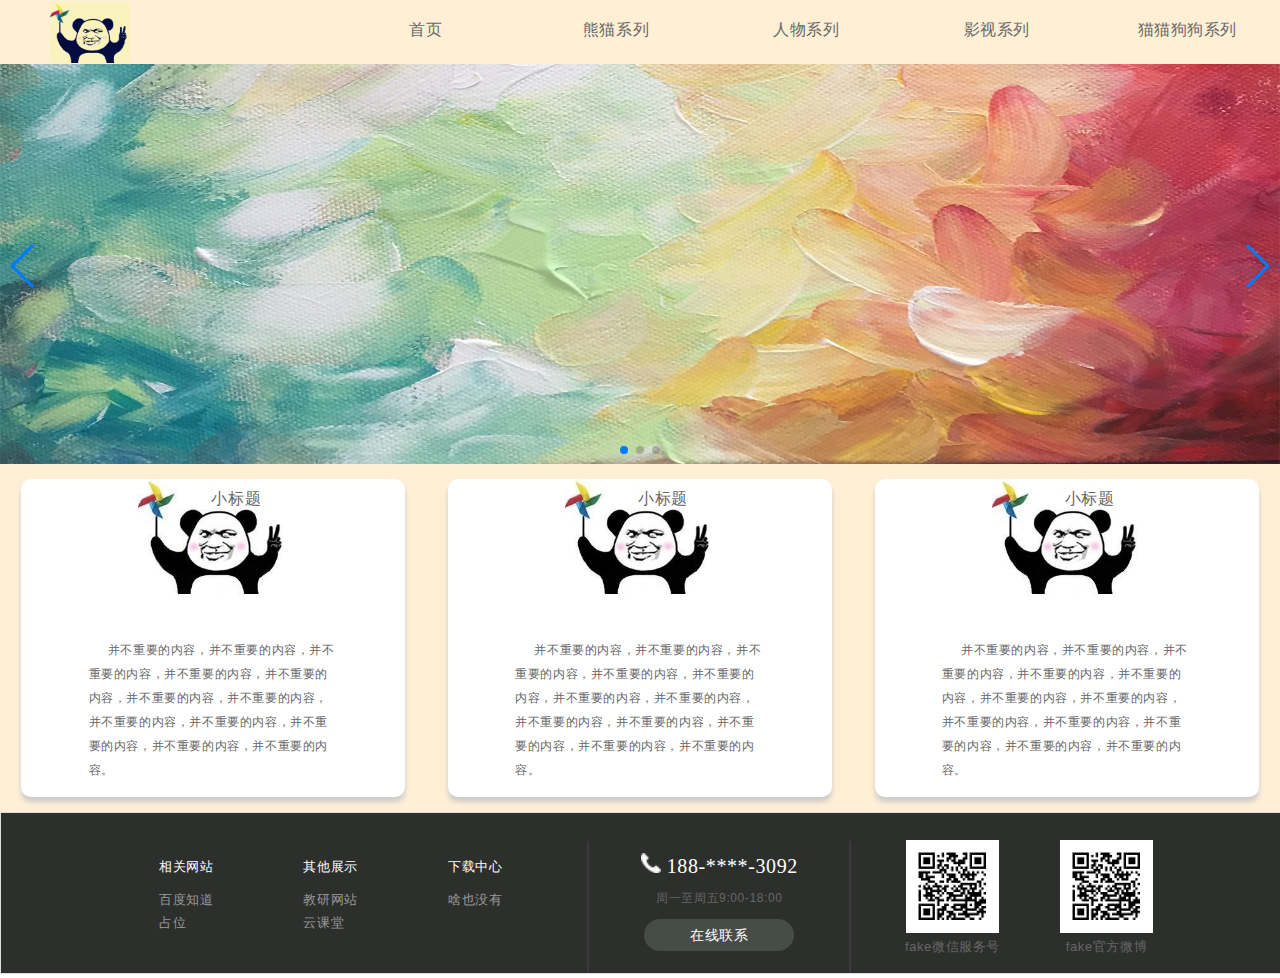
<file: index.html>
<!DOCTYPE html>
<html>
<head>
	<title>表情包网站</title>
	<link rel="stylesheet" href="css/swiper.min.css">
	<link rel="stylesheet" type="text/css" href="css/common.css">
</head>
<body>
	<iframe src="public/header.html" id="header" scrolling="no"></iframe>
	<section class="moveTop">
		<div class="swiper-container">
		    <div class="swiper-wrapper">
		        <div class="swiper-slide"><img class="banner" src="image/banner/banner2.png"></div>
		        <div class="swiper-slide"><img class="banner" src="image/banner/banner2.png"></div>
		        <div class="swiper-slide"><img class="banner" src="image/banner/banner2.png"></div>
		    </div>
		    <!-- 如果需要分页器 -->
		    <div class="swiper-pagination"></div>
		    
		    <!-- 如果需要导航按钮 -->
		    <div class="swiper-button-prev"></div>
		    <div class="swiper-button-next"></div>
		</div>
		<div class="preview">
			<div class="tab">
				<div class="tabTitle"><a href="#" class="pointer">小标题</a></div>
				<img src="image/logo.png">
				<span>并不重要的内容，并不重要的内容，并不重要的内容，并不重要的内容，并不重要的内容，并不重要的内容，并不重要的内容，并不重要的内容，并不重要的内容，并不重要的内容，并不重要的内容，并不重要的内容。</span>
			</div>
			<div class="tab">
				<div class="tabTitle"><a href="#" class="pointer">小标题</a></div>
				<img src="image/logo.png">
				<span>并不重要的内容，并不重要的内容，并不重要的内容，并不重要的内容，并不重要的内容，并不重要的内容，并不重要的内容，并不重要的内容，并不重要的内容，并不重要的内容，并不重要的内容，并不重要的内容。</span>
			</div>
			<div class="tab">
				<div class="tabTitle"><a href="#" class="pointer">小标题</a></div>
				<img src="image/logo.png">
				<span>并不重要的内容，并不重要的内容，并不重要的内容，并不重要的内容，并不重要的内容，并不重要的内容，并不重要的内容，并不重要的内容，并不重要的内容，并不重要的内容，并不重要的内容，并不重要的内容。</span>
			</div>
		</div>
	</section>
	<iframe src="public/footer.html" id="footer" scrolling="no"></iframe>
	<!-- <div style="width: 100%;height: 5px;margin-top: -5px;background: #292B29"></div> -->
	<script src="js/swiper.min.js"></script>
	<script>        
		var mySwiper = new Swiper ('.swiper-container', {
			direction: 'horizontal', // 垂直切换选项
			loop: true, // 循环模式选项
			autoplay: true,
			// 如果需要分页器
			pagination: {
			  el: '.swiper-pagination',
			  clickable: true,
			},

			// 如果需要前进后退按钮
			navigation: {
			  nextEl: '.swiper-button-next',
			  prevEl: '.swiper-button-prev',
			},
		})        
	</script>
</body>
</html>
</file>
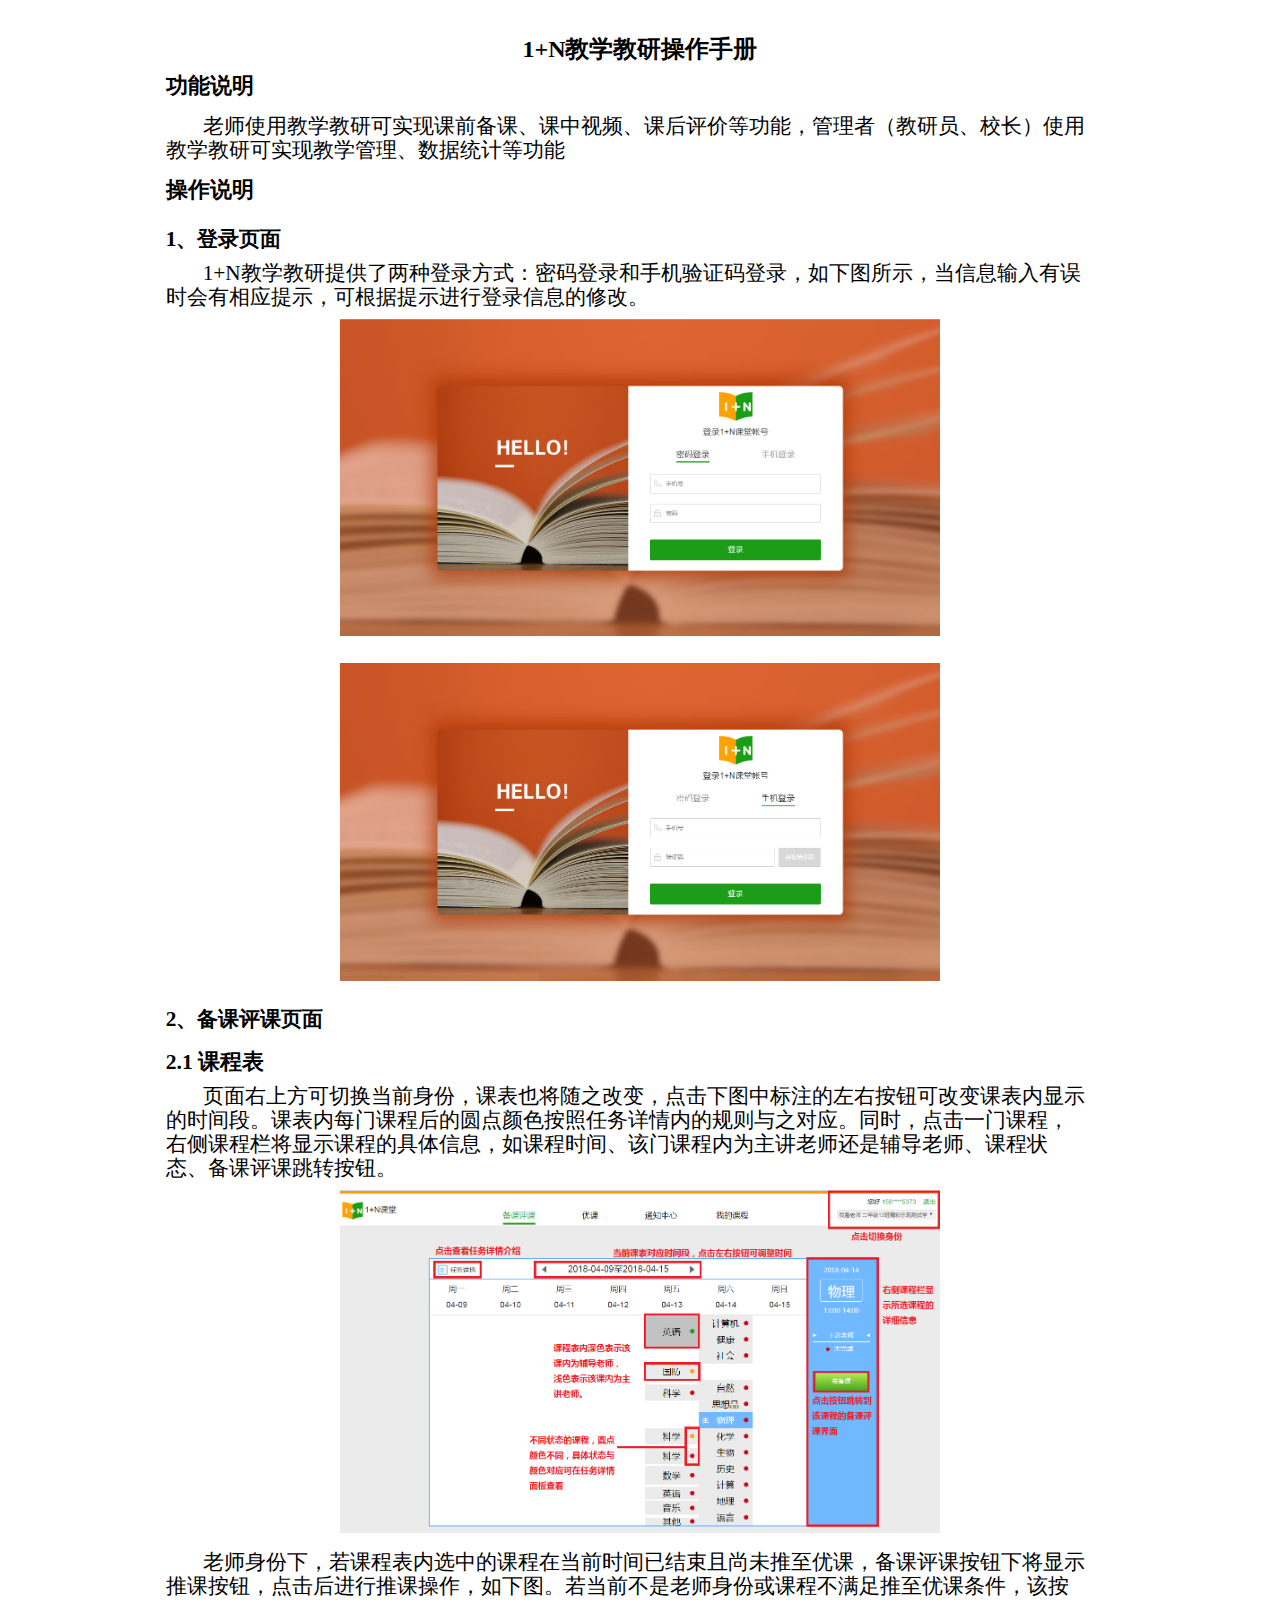
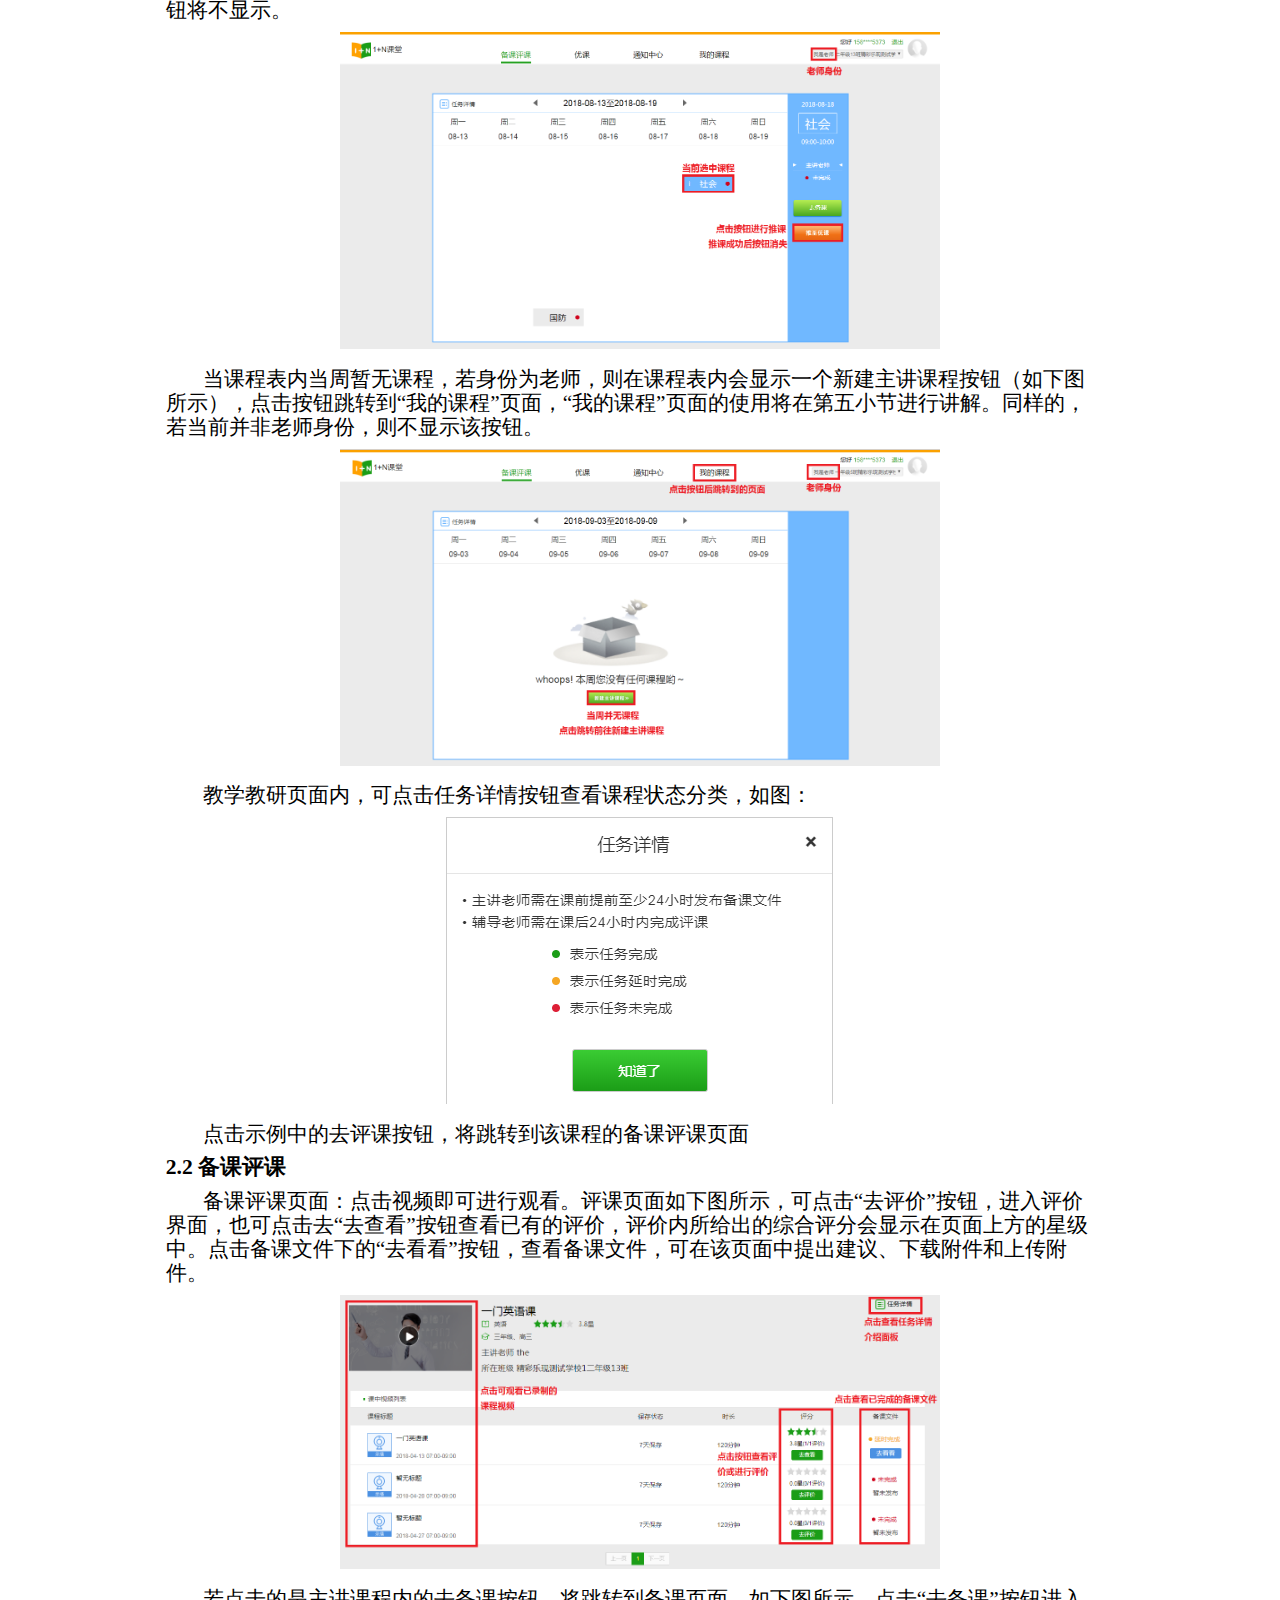
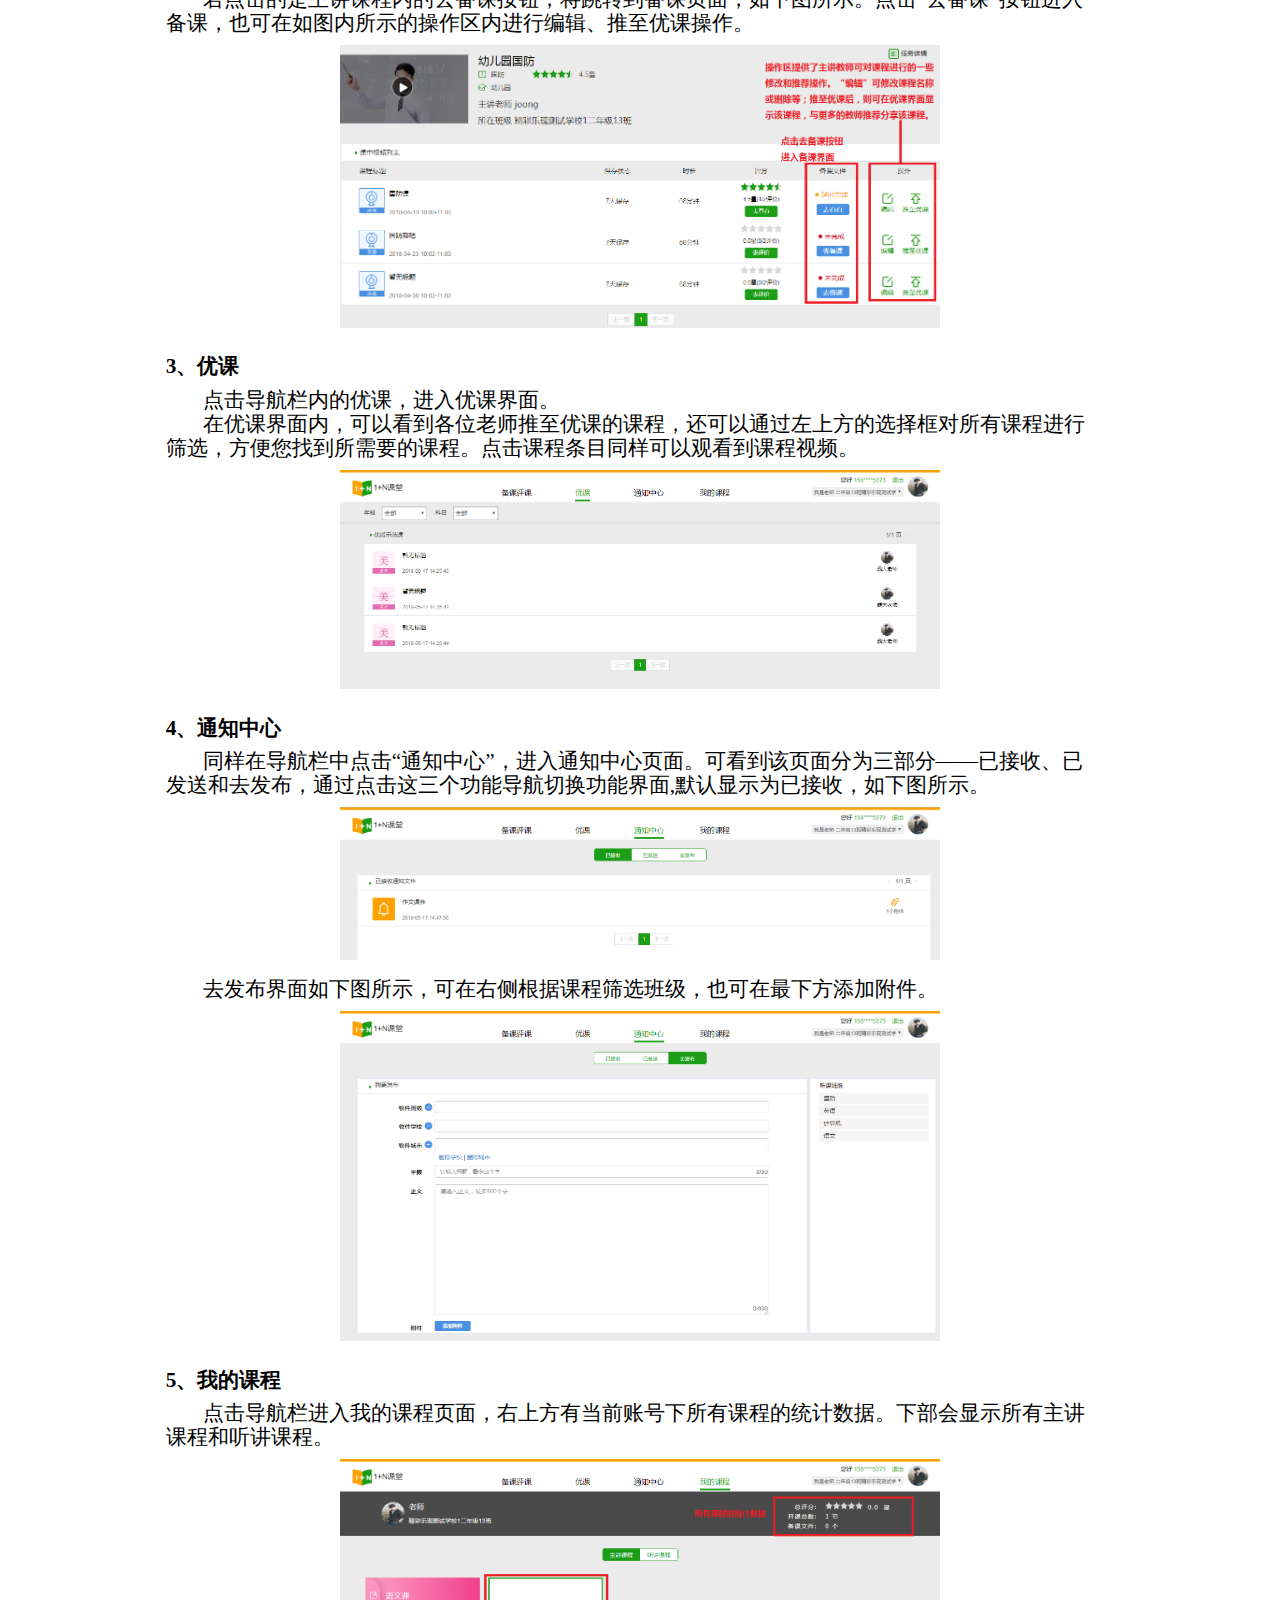
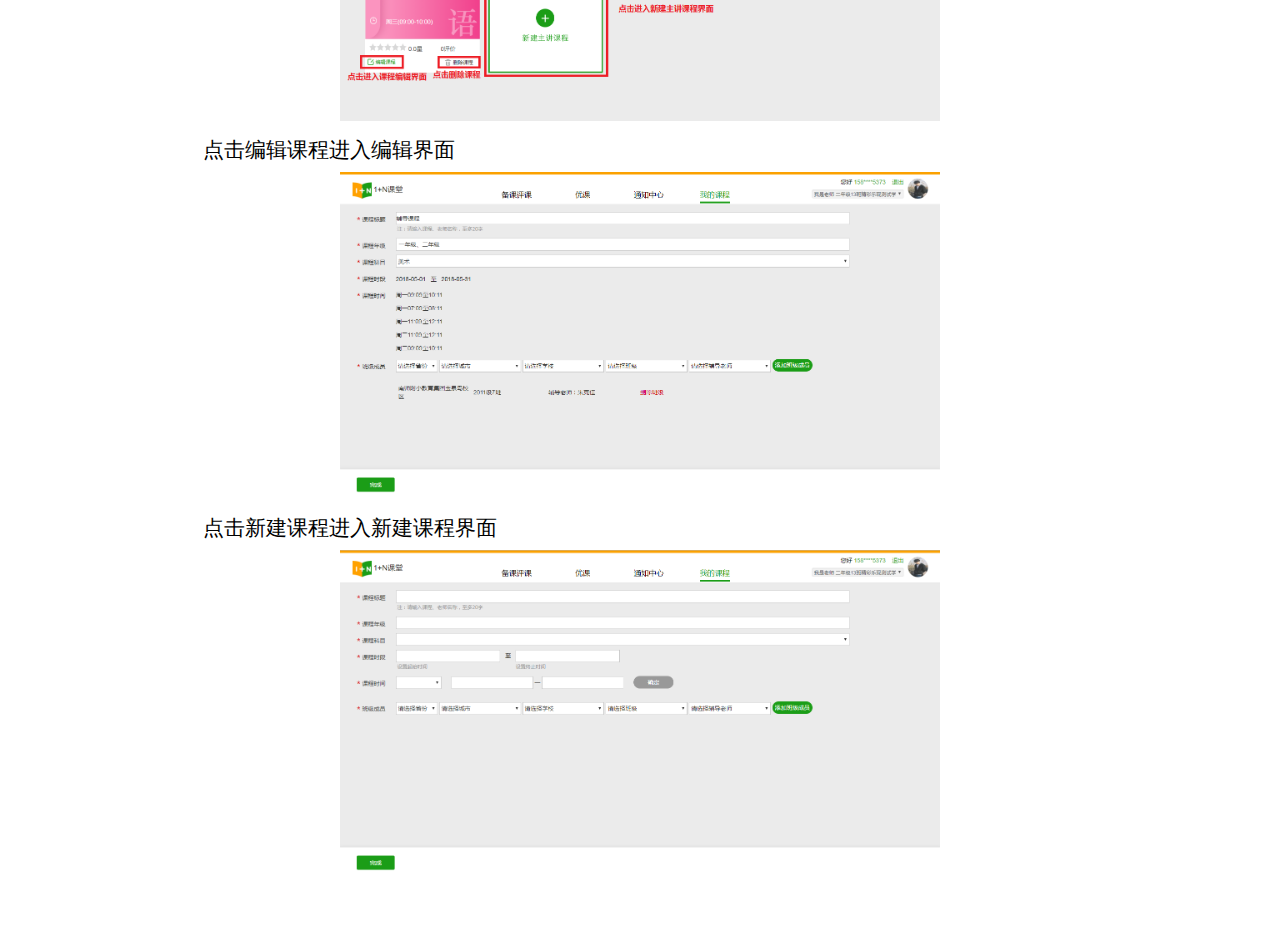
<file: setFou.html>
<!DOCTYPE html>
<html lang="en">
  <head>
    <meta charset="UTF-8">
    <title>1+N教学教研操作手册</title>
    <meta name="keywords" content="1+N教学教研操作手册">
    <meta name="description" content="1+N教学教研操作手册">
    <meta name="viewport" content="width=device-width,initial-scale=1,maximum-scale=1,user-scalable=no">
    <meta name="apple-mobile-web-app-capable" content="yes" />
    <meta name="screen-orientation" content="portrait">
    <meta name="x5-orientation" content="portrait">
    <link rel="icon" href="image/logo.png">
    <link rel="stylesheet" href="static/reset.css">
    <link rel="stylesheet" href="static/introduction.css">
  </head>
  <body>
      <div class="content">
        <h1>1+N教学教研操作手册</h1> 
        <h2>功能说明</h2>
        <div class="contentF">
          <p>老师使用教学教研可实现课前备课、课中视频、课后评价等功能，管理者（教研员、校长）使用教学教研可实现教学管理、数据统计等功能</p>
        </div>
        <h2 style="margin-top:10px">操作说明</h2>
        <div class="contentF">
          <h2>1、登录页面</h2>
          <div>
            <p>1+N教学教研提供了两种登录方式：密码登录和手机验证码登录，如下图所示，当信息输入有误时会有相应提示，可根据提示进行登录信息的修改。</p>
            <img src="static/researchLogin-1.png">
            <img src="static/researchLogin-2.png">
          </div>
        </div>
        <div class="contentF">  
          <h2>2、备课评课页面</h2>
          <h3>2.1 课程表</h3>
          <div>
            <p>页面右上方可切换当前身份，课表也将随之改变，点击下图中标注的左右按钮可改变课表内显示的时间段。课表内每门课程后的圆点颜色按照任务详情内的规则与之对应。同时，点击一门课程，右侧课程栏将显示课程的具体信息，如课程时间、该门课程内为主讲老师还是辅导老师、课程状态、备课评课跳转按钮。</p>
            <img src="static/classTable.png" alt="">
            <p>老师身份下，若课程表内选中的课程在当前时间已结束且尚未推至优课，备课评课按钮下将显示推课按钮，点击后进行推课操作，如下图。若当前不是老师身份或课程不满足推至优课条件，该按钮将不显示。</p>
            <img src="static/researchPush.png">
            <p>当课程表内当周暂无课程，若身份为老师，则在课程表内会显示一个新建主讲课程按钮（如下图所示），点击按钮跳转到“我的课程”页面，“我的课程”页面的使用将在第五小节进行讲解。同样的，若当前并非老师身份，则不显示该按钮。</p>
            <img src="static/researchRouter.png">
            <p>教学教研页面内，可点击任务详情按钮查看课程状态分类，如图：</p>
            <img src="static/missionDetail.png" alt="" style="width: auto;">          
            <p>点击示例中的去评课按钮，将跳转到该课程的备课评课页面</p>
          </div>
          <h3>2.2 备课评课</h3>
          <div>
            <p>备课评课页面：点击视频即可进行观看。评课页面如下图所示，可点击“去评价”按钮，进入评价界面，也可点击去“去查看”按钮查看已有的评价，评价内所给出的综合评分会显示在页面上方的星级中。点击备课文件下的“去看看”按钮，查看备课文件，可在该页面中提出建议、下载附件和上传附件。</p>
            <img src="static/prepareORcomment.png" alt="">
            <p>若点击的是主讲课程内的去备课按钮，将跳转到备课页面，如下图所示。点击“去备课”按钮进入备课，也可在如图内所示的操作区内进行编辑、推至优课操作。</p>
            <img src="static/prepareORcomment-1.png" alt="">
          </div>
        </div>
        <div class="contentF">
          <h2>3、优课</h2>
          <div>
            <p>点击导航栏内的优课，进入优课界面。</p>
            <p>在优课界面内，可以看到各位老师推至优课的课程，还可以通过左上方的选择框对所有课程进行筛选，方便您找到所需要的课程。点击课程条目同样可以观看到课程视频。</p>
            <img src="static/fineCourse.png" alt="">
          </div>
        </div>
        <div class="contentF">
          <h2>4、通知中心</h2>
          <div>
            <p>同样在导航栏中点击“通知中心”，进入通知中心页面。可看到该页面分为三部分——已接收、已发送和去发布，通过点击这三个功能导航切换功能界面,默认显示为已接收，如下图所示。</p>
            <img src="static/hasReceived.png" alt="">
            <p>去发布界面如下图所示，可在右侧根据课程筛选班级，也可在最下方添加附件。</p>
            <img src="static/publishNotice.png" alt="">
          </div>
        </div>
        <div class="contentF">
          <h2>5、我的课程</h2>
          <div>
            <p>点击导航栏进入我的课程页面，右上方有当前账号下所有课程的统计数据。下部会显示所有主讲课程和听讲课程。</p>
            <img src="static/myCourse.png" alt="">
            <p>点击编辑课程进入编辑界面</p>
            <img src="static/editCourse.png" alt="">
            <p>点击新建课程进入新建课程界面</p>
            <img src="static/newCourse.png" alt="">
          </div>
        </div>
      </div>
  </body>
</html>
</file>
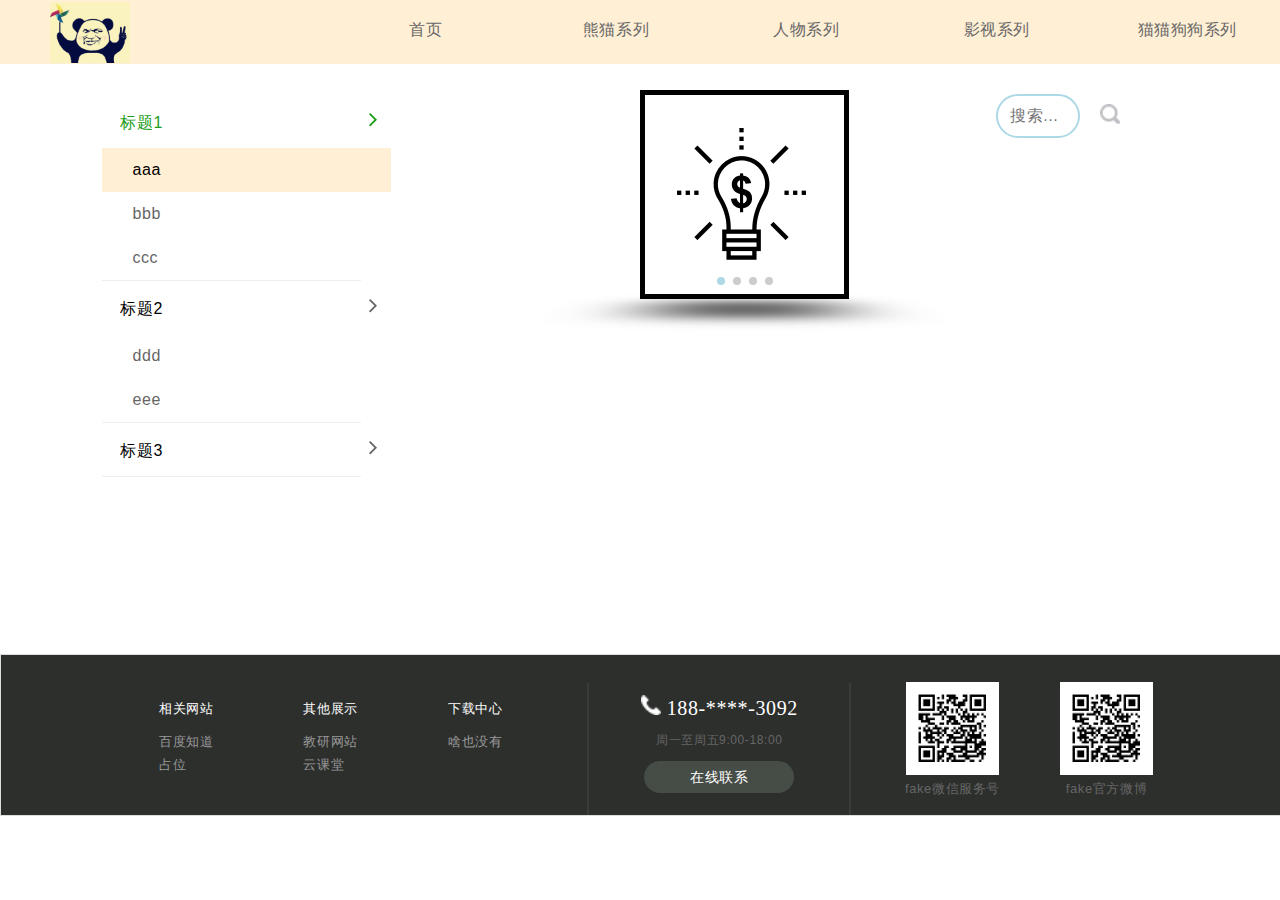
<file: setOne.html>
<!DOCTYPE html>
<html>
<head>
	<title></title>
	<link rel="stylesheet" href="css/swiper.min.css">
	<link rel="stylesheet" type="text/css" href="css/common.css">
	<style type="text/css">
		.swiper-container {width: 209px;height: 209px;position: absolute;left: 50%;top: 15rem;margin-left: 0px;margin-top: -150px;}
    	.swiper-slide {background-position: center;background-size: cover;}
    	.swiper-pagination-bullet-active{background-color: #add8e6;}
	</style>
</head>
<body>
	<iframe src="public/header.html" id="header" scrolling="no"></iframe>
	<section>
		<div class="searchArea">
			<input name="search" class="search" type="text" placeholder="搜索...">
			<img src="image/search.png" class="searchIcon">
		</div>
		<div class="container">
			<div class="left guide-bar">
		        <div class="panel-group">
		          <div class="panel panel-default">
		            <div class="panel-heading">
		              <h4 class="panel-title active" data-icon="about1">
		                <a href="#">
		                  标题1
		                  <span class="right"></span>
		                </a>
		              </h4>
		            </div>
		            <div  class="panel-collapse collapse in">
		              <ul class="panel-body">
		                <li class="pro-item active companyPro"><a href="#">aaa</a></li>
		                <li class="pro-item companyBand"><a href="#">bbb</a></li>
		                <li class="pro-item companyCre"><a href="#">ccc</a></li>
		              </ul> 
		            </div>
		          </div>  
		          <div class="panel panel-default">
		            <div class="panel-heading about2">
		              <h4 class="panel-title" data-icon="about2">
		                <a href="#">
		                  标题2
		                  <span class="right"></span>
		                </a>
		              </h4>
		            </div>
		            <div class="panel-collapse collapse in" >
		              <ul class="panel-body">
		                <li class="pro-item"><a href="#">ddd</a></li>
		                <li class="pro-item"><a href="#">eee</a></li>
		              </ul> 
		            </div>
		          </div> 
		          <div class="panel panel-default">
		            <div class="panel-heading about3">
		              <h4 class="panel-title" data-icon="about3">
		                <a href="#">
		                  标题3
		                  <span class="right"></span>
		                </a>
		              </h4>
		            </div>
		          </div> 
		        </div>
		      </div>
		</div>
		<div class="picBox">
			<div class="swiper-container swiper1">
			    <div class="swiper-wrapper">
			        <div class="swiper-slide"><img class="setOne" src="image/setOne/setOne1.png"></div>
			        <div class="swiper-slide"><img class="setOne" src="image/setOne/setOne2.png"></div>
			        <div class="swiper-slide"><img class="setOne" src="image/setOne/setOne3.png"></div>
			        <div class="swiper-slide"><img class="setOne" src="image/setOne/setOne4.png"></div>
			    </div>
			    <!-- 如果需要分页器 -->
		    	<div class="swiper-pagination"></div>
			</div>
		</div>
		
	</section>
	<iframe src="public/footer.html" id="footer" scrolling="no"></iframe>
	<script src="js/jquery-1.11.3.min.js"></script>
	<script src="js/swiper.min.js"></script>
	<script src="js/common.js"></script>
	<script>   

    var swiper = new Swiper('.swiper1', {
      effect: 'cube',
      loop: true,
      grabCursor: true,
      cubeEffect: {
        shadow: true,
        slideShadows: true,
        shadowOffset: 20,
        shadowScale: 0.94,
      },
      pagination: {
        el: '.swiper-pagination',
      },
    });
       
		// var mySwiper = new Swiper ('.swiper1', {
		// 	effect : 'flip',
		// })        
	</script>
</body>
</html>
</file>
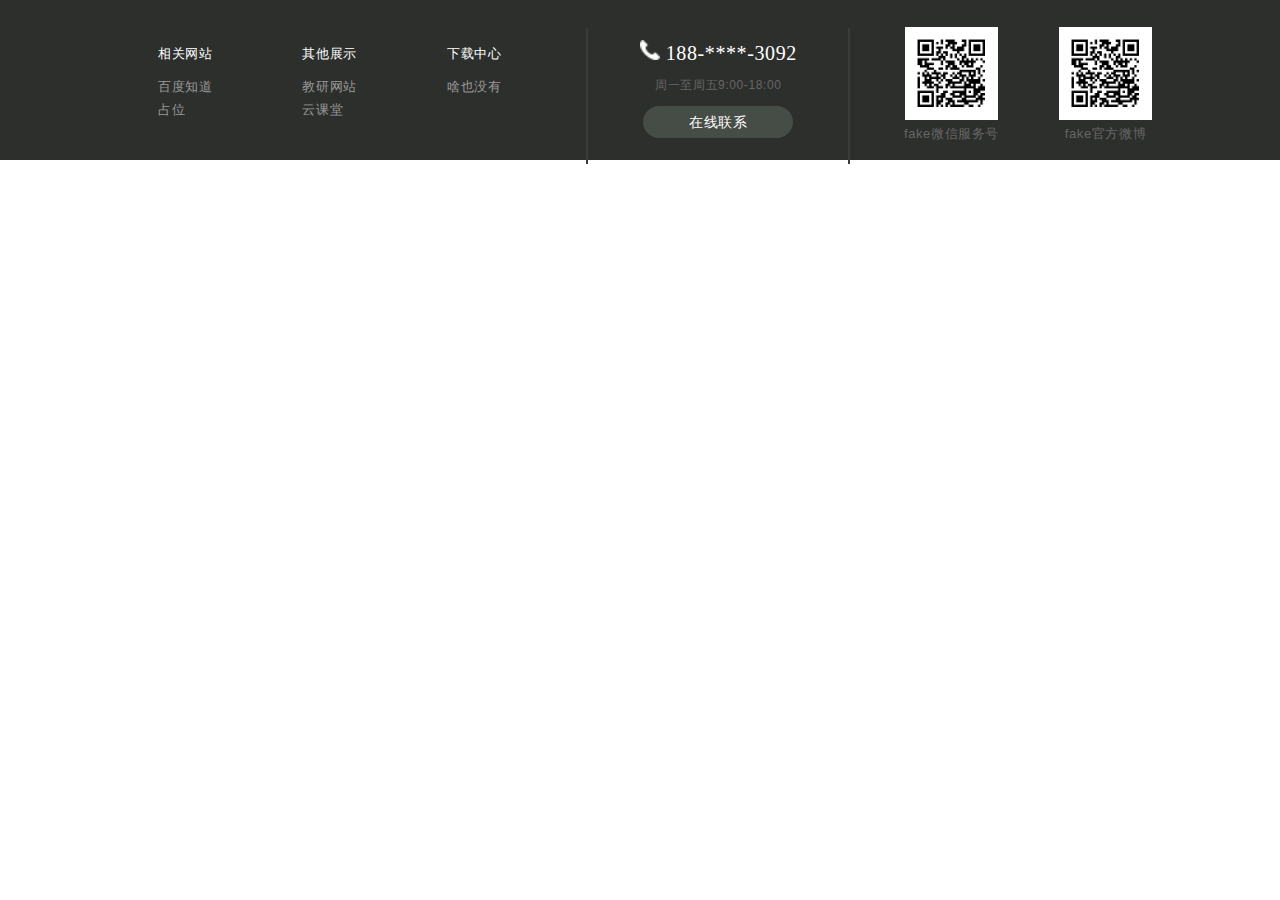
<file: public/footer.html>
<!DOCTYPE html>
<html>
<head>
	<title>footer</title>
	<link rel="stylesheet" type="text/css" href="../css/common.css">
	<style type="text/css"></style>
</head>
<body>
	<div class="footerZone">
		<div class="footerBody">
		    <div style="min-width: 50%;max-width: 80%;margin:0 auto;height: 10rem;" class="clear">
		      <div class="footLink left">
		        <div class="linkSet">
		          <p>相关网站</p>
		          <span><a href="https://www.baidu.com/" target="_parent_blank">百度知道</a></span><br>
		          <span><a href="#" target="_parent_blank">占位</a></span>
		        </div>
		        <div class="linkSet">
		          <p>其他展示</p>
		          <span><a href="http://joyclass.51joyshow.com/1+N_build/#/" target="_parent">教研网站</a></span><br>
		          <span><a href="http://joyclass.51joyshow.com/Web/CloudCourse/home">云课堂</a></span>
		        </div>
		        <div class="linkSet">
		          <p>下载中心</p>
		          <span><a href="#" target="_parent">啥也没有</a></span><br>
		        </div>
		      </div>
		      <div class="phoneNum left">
		        <p><img src="../image/cellphone2.png" class="phone">188-****-3092</p>
		        <span>周一至周五9:00-18:00</span><br>
		        <a href="http://wpa.qq.com/msgrd?v=3&uin=799784561&site=qq&menu=yes" target="_parent_blank" class="talkOnQQ">在线联系</a>
		      </div>
		      <div class="QRcode right">
		        <p style="margin-right: 55px;"><img src="../image/weixin.png"><br><span>fake微信服务号</span></p>
		        <p><img src="../image/weixin.png"><br><span>fake官方微博</span></p>
		      </div>
		    </div>
		  </div>
		<!-- <div class="window" id="center"> 
		    <div id="title" class="title">
		        <img src="http://pic002.cnblogs.com/images/2012/451207/2012100814082487.jpg" alt="关闭" />居中窗口
		    </div> 
		    <div class="content">居中窗口。。。</div> 
		</div> -->
	</div>
	<script src="../js/jquery-1.11.3.min.js"></script>
</body>
</html>
</file>
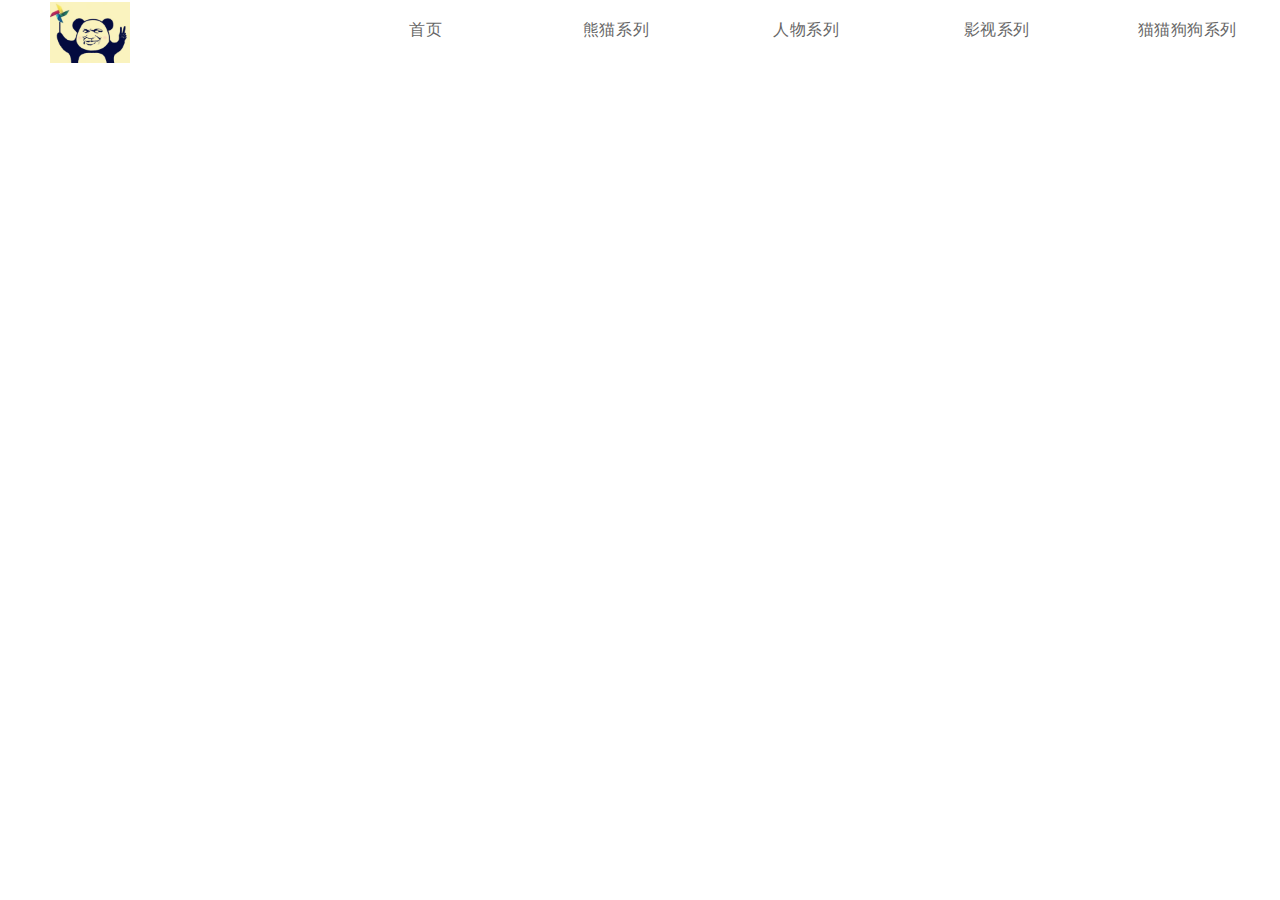
<file: public/header.html>
<!DOCTYPE html>
<html>
<head>
	<title>header</title>
	<link rel="stylesheet" type="text/css" href="../css/common.css">
</head>
<body>
	<div id="headbody">
		<div class="logo left">
			<img src="../image/logo_1.png">
			<!-- <span>表情包集</span> -->
		</div>
		<div class="nav right">
			<ul>
				<li><a href="../index.html" class="pointer" target="_parent">首页</a></li>
				<li><a href="../setOne.html" class="pointer" target="_parent">熊猫系列</a></li>
				<li><a href="../setTwo.html" class="pointer" target="_parent">人物系列</a></li>
				<li><a href="../setThr.html" class="pointer" target="_parent">影视系列</a></li>
				<li><a href="../setFou.html" class="pointer" target="_parent">猫猫狗狗系列</a></li>
			</ul>
		</div>
	</div>
</body>
</html>
</file>
<file: css/common.css>
/*清除默认样式*/
*{margin: 0;padding: 0;font-size: 16px;font-family: 'PingFang SC','microsoft yahei', sans-serif;
	outline: #fff;letter-spacing: 0.6px;font-weight: normal;color: #666;}
body,html,div,dl,dt,dd,ul,ol,li,h1,h2,h3,h4,h5,h6,pre,form, 
fieldset,input,textarea,p,blockquote,th,td { margin:0; padding:0;  font-family:'PingFang SC','microsoft yahei', sans-serif; outline:#fff;letter-spacing: 0.6px;font-weight: normal;}
address,caption,cite,code,dfn,em,strong,th,var { font-style:normal; font-weight:normal; } 
ol,ul { list-style:none; } 
caption,th { text-align:left; } 
h1,h2,h3,h4,h5,h6 { font-size:100%; font-weight:normal; } 
q:before,q:after { content:''; } abbr,acronym { border:0; } 
a,a:visited,a:hover,a:active,a:focus{text-decoration: none;color:#666666;}

iframe{width: 100%;height: 4rem;border: none;background-color: #ffefd5;}
#footer{border: #ddd 1px solid;height: 10rem;background-color: #2D2F2D;}
section{min-height: 35rem;}

.left{display: inline-block;float: left;}
.right{display: inline-block;float: right;}
.moveTop{margin-top: -4px;}
a.pointer{cursor: pointer;text-decoration: none;}
img.banner{width: 100%;height: 25rem;}
/*img.setOne{width: 50%;height: auto;}*/

/*header内样式*/
#headbody .logo{width: 20%;height: auto;float: left;position: relative;
	margin-left: 50px;margin-top: 2px;}
#headbody .logo img{width: 80px;height: auto;}
#headbody .logo span{position: absolute;top: 62px;left: 10px;}
#headbody .nav{width: 76%;margin: 20px 0;}
#headbody .nav ul{width: 100%;height: auto;padding: 0;text-align: right;}
#headbody .nav ul li{width: 17%;height: auto;font-size: 16px;display: inline-block;margin: 0 10px;
	text-align: center;}

/*首页section内样式*/
div.preview{width: 100%;height: auto;text-align: center;background-color: #ffefd5;margin-top: -4px;min-height: 12rem;
    display: flex;
    justify-content: space-around;}
.preview .tab{width: 30%;height: auto;display: inline-block;background-color: #fff;margin: 15px 10px;
	position: relative;border-radius: 10px;box-shadow: 0px 5px 5px #ccc;flex: 0 0 30%;}
.preview .tab .tabTitle{position: absolute;top: 10px;left: 190px;}
.preview .tab img{width: 150px;}
.preview .tab span{font-size: 12px;
    width: 65%;
    display: inline-block;
    line-height: 1.5rem;
    margin: 2.5rem 0 15px 0;
    text-align: left;
    text-indent: 1.2rem;}

/*footer内样式*/
div.footerBody{background-color: #2D2F2D;color:#fff;}
div.footerBody img{width: 93px;}
div.footerBody img.phone{width: 20px;}
div.footLink{margin: 45px 0 0 30px;}
div.linkSet{display: inline-block;vertical-align: top;}
div.linkSet p{font-size: 13px;margin:0 85px 10px 0;color: #fff;}
div.linkSet a{font-size: 13px;color: #999999;margin-top: 5px;display: inline-block;}
div.phoneNum{margin: 28px 0 20px 0;height: 124px;width: 260px;border-left: 2px solid #3B3B3B;border-right: 2px solid #3B3B3B;padding-top:12px;text-align: center;}
div.phoneNum p{font-family: Jdahei;font-size: 20px;color: #fff;}
div.phoneNum p img{padding-right: 6px;}
div.phoneNum span{font-size: 12px;text-align: center;display: inline-block;width: 150px;padding-top: 12px;}
div.phoneNum a.talkOnQQ{background: #464c46;border-radius: 100px;width: 150px;height: 32px;font-size: 14px;
	margin-top: 12px;display: inline-block;text-align: center;line-height: 32px;color:#fff;}
div.QRcode p{display: inline-block;margin-top:27px;text-align: center;}
div.QRcode span{font-size: 13px;}
.footerZone .footerBottom{font-size: 12px;color: #999999;background: #292B29;text-align: center;clear: both;padding-top:5px;}
.footerZone .window{width:250px;background-color:#d0def0;position:absolute; padding:2px;margin:5px;display:none;} 
.footerZone .content{height:150px;background-color:#FFF;font-size:14px;overflow:auto;} 
.footerZone .title{padding:2px;color:#0CF;font-size:14px;} 
.footerZone .title img{float:right;} 

/*setOne*/
.searchArea{position: relative;}
.searchArea .search{width:80px;height:40px;border-radius:40px;border:2px solid lightblue;position: absolute;
	right:200px;outline:none;text-indent:12px;color:#666;font-size:16px;padding:0;-webkit-transition:width 0.5s;}
.searchArea .search:focus{width:200px;}
.searchArea img{width: 20px;position: absolute;right: 160px;top: 10px;cursor: pointer;}
div.container{border-top:1px solid #fff;margin: 2% 0 2% 8%;}
div.guide-bar{width: 259px;}
.panel-group>.panel.panel-default{margin:0;border:none;border-bottom: 1px solid #eee}
.panel-default>.panel-heading{border-color:#eee;}
.panel-default>.panel-heading+.panel-collapse>.panel-body{border-color:#eee;}
.panel.panel-default>.panel-heading{height: 53px;/*padding:18px;*/background: #fff;padding: 0;}
.panel-title{font-size: 18px;}
.panel-heading .panel-title a{color:#000;padding: 18px;}
.panel a{display:inline-block;color:#666;height: 100%;width: 100%;}
.panel-title.active{color:#1B9D17;}
.panel-title span.right{display: inline-block;width: 10px;height: 14px;background: url('../image/lArrow.png') no-repeat}
.panel-title.active .right{background: url('../image/aLArrow.png') no-repeat}
.panel .active>a{color:#1B9D17;}
.panel-body{padding: 0}
.panel-body li{width: 100%;height: 44px;line-height: 44px;font-size:14px;/*padding-left: 30px;*/}
.panel-body li a{padding-left: 30px;}
.panel-body li.active,.panel-body li.active a{color: #000;background-color: #ffefd5;}

/*右侧悬浮icon*/
.sideBar-container{ width: inherit; position: fixed;bottom: 10px;right: 27px; z-index: 100000}
ul.sideBar-list{ float: right;}
/*  圆图标样式*/
ul.sideBar-list li{ width: 56px; height: 56px; margin-bottom: 4px;position:relative;}
ul.sideBar-list>a:nth-child(1) li{ background: url(../image/iconsTab/icon1.png) no-repeat;}
ul.sideBar-list>a:nth-child(2) li{ background: url(../image/iconsTab/icon2.png) no-repeat;}
ul.sideBar-list>a:nth-child(3) li{ background: url(../image/iconsTab/icon3.png) no-repeat;}
ul.sideBar-list>a:nth-child(1) li:hover{ background: url(../image/iconsTab/icon1-a.png) no-repeat;}
ul.sideBar-list>a:nth-child(2) li:hover{ background: url(../image/iconsTab/icon2-a.png) no-repeat;}
ul.sideBar-list>a:nth-child(3) li:hover{ background: url(../image/iconsTab/icon3-a.png) no-repeat;}
/*  hover时，长条样式*/
ul.sideBar-list li span{display: none;position:absolute;left:-133px;top:10px;width:125px;height:35px;color:#fff;padding-top:7px;}
ul.sideBar-list li:hover span{display: inline-block;}
ul.sideBar-list>a:nth-child(1) li span{ background: url(../image/iconsTab/tab1.png) no-repeat;background-size: 125px 35px;}
ul.sideBar-list>a:nth-child(2) li span{ background: url(../image/iconsTab/tab2.png) no-repeat;background-size: 125px 35px;}
ul.sideBar-list>a:nth-child(3) li span{ background: url(../image/iconsTab/tab3.png) no-repeat;background-size: 125px 35px;}
</file>
<file: static/introduction.css>
@media screen and (max-width: 768px){
	.content{
		width:100%;
	}
}
@media screen and (min-width: 769px){
	div.content{
	width:78%;
	margin: 30px auto;
}
}
div.content{
	margin-bottom: 50px;
}
div.content h1{
	margin-top:10px;
	font-size:1.5rem;
	text-align: center;
	font-weight: bold;
}
div.content>h2{
	font-size:1.4rem;
	font-weight: bold;
	margin-bottom: 10px;
	margin-left:2.5%;
}
div.contentF h2,h3{
	font-size:1.33rem;
	font-weight: bold;
	margin-left:2.5%;
	line-height: 2;
}
div.contentF h3{font-size: 1.35rem;margin-left:2.5%;}
div.contentF div{text-align: center;}
div.contentF h4{font-size:1.33rem; font-weight: bold;margin-left:3%;}
div.contentF p{
	font-size:1.33rem;
	line-height: 1.5rem;
	text-align: left;
	margin-left:2.5%;
	margin-right: 5%;
	text-indent: 4%;
}
div.contentF img{
	margin:10px auto;
	width:60%;
}
div.contentF span{font-size:1.3rem;}
</file>
